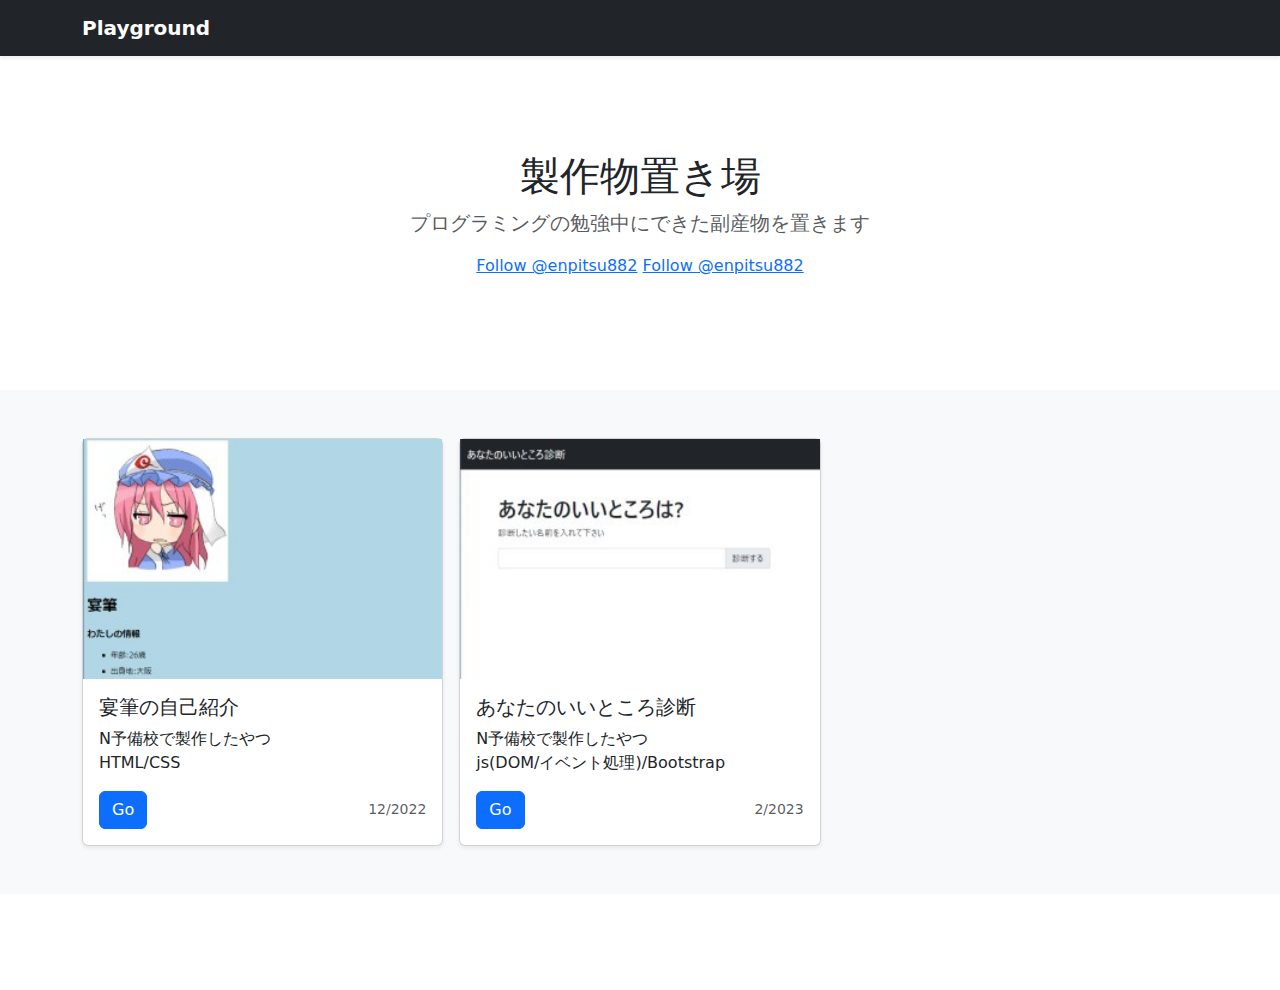
<file: index.html>
<!DOCTYPE html>
<html lang="ja">
<head>
    <meta charset="UTF-8">
    <meta http-equiv="X-UA-Compatible" content="IE=edge">
    <meta name="viewport" content="width=device-width, initial-scale=1.0">
    <title>Playground</title>
    <!-- <link rel="stylesheet" href="stylesheet.css"> -->
    <link rel="canonical" href="https://getbootstrap.com/docs/5.0/examples/album/">

    <!-- Bootstrap core CSS -->
    <link href="https://cdn.jsdelivr.net/npm/bootstrap@5.0.2/dist/css/bootstrap.min.css" rel="stylesheet">
    <style>
      .bd-placeholder-img {
        font-size: 1.125rem;
        text-anchor: middle;
        -webkit-user-select: none;
        -moz-user-select: none;
        user-select: none;
      }

      @media (min-width: 768px) {
        .bd-placeholder-img-lg {
          font-size: 3.5rem;
        }
      }
    </style>

</head>
<body>
    <header>
        <div class="navbar navbar-dark bg-dark shadow-sm">
            <div class="container">
                <a class="navbar-brand d-flex align-items-center">
                <strong>Playground</strong>
                </a>
            </div>
        </div>
    </header>
    
    <main>
        <section class="py-5 text-center container">
            <div class="row py-lg-5">
                <div class="col-lg-6 col-md-8 mx-auto">
                    <h1 class="fw-light">製作物置き場</h1>
                    <p class="lead text-muted">プログラミングの勉強中にできた副産物を置きます</p>
                    <p>
                    <a href="https://twitter.com/enpitsu882?ref_src=twsrc%5Etfw" class="twitter-follow-button" data-show-count="false">Follow @enpitsu882</a><script async src="https://platform.twitter.com/widgets.js" charset="utf-8"></script>
                    <a class="github-button" href="https://github.com/enpitsu882" data-color-scheme="no-preference: light; light: light; dark: dark;" aria-label="Follow @enpitsu882 on GitHub">Follow @enpitsu882</a>
                    </p>
                </div>
            </div>
        </section>

        <div class="album py-5 bg-light">
            <div class="container">
                <div class="row row-cols-1 row-cols-sm-2 row-cols-md-3 g-3">

                    <div class="col">
                        <div class="card shadow-sm">
                            <img src="image/self-introduction.jpg" alt="あなたのいいところ診断">
                            <div class="card-body">
                                <h5 class="card-title">宴筆の自己紹介</h5>
                                <p class="card-text">
                                    N予備校で製作したやつ<br>
                                    HTML/CSS
                                </p>
                                <div class="d-flex justify-content-between align-items-center">
                                    <a href="n-yobikoku/Introduction-to-Programming-in-2022/chapter1-Getting-Started/self-introduction/self-introduction.html" class="btn btn-primary" 
                                    target="_blank" rel="noopener noreferrer">Go</a>
                                    <small class="text-muted">12/2022</small>
                                </div>
                            </div>
                        </div>
                    </div>

                    <div class="col">
                        <div class="card shadow-sm">
                            <img src="image/assessment.jpg" alt="あなたのいいところ診断">
                            <div class="card-body">
                                <h5 class="card-title">あなたのいいところ診断</h5>
                                <p class="card-text">
                                    N予備校で製作したやつ<br>
                                    js(DOM/イベント処理)/Bootstrap
                                </p>
                                <div class="d-flex justify-content-between align-items-center">
                                    <a href="n-yobikoku/Introduction-to-Programming-in-2022/chapter1-Getting-Started/assessment/assessment.html" class="btn btn-primary" 
                                    target="_blank" rel="noopener noreferrer">Go</a>
                                    <small class="text-muted">2/2023</small>
                                </div>
                            </div>
                        </div>
                    </div>

                </div>
            </div>
        </div>

    </main>

    <footer class="text-muted py-5">

    </footer>

    <script async defer src="https://buttons.github.io/buttons.js"></script>
</body>
</html>
</file>
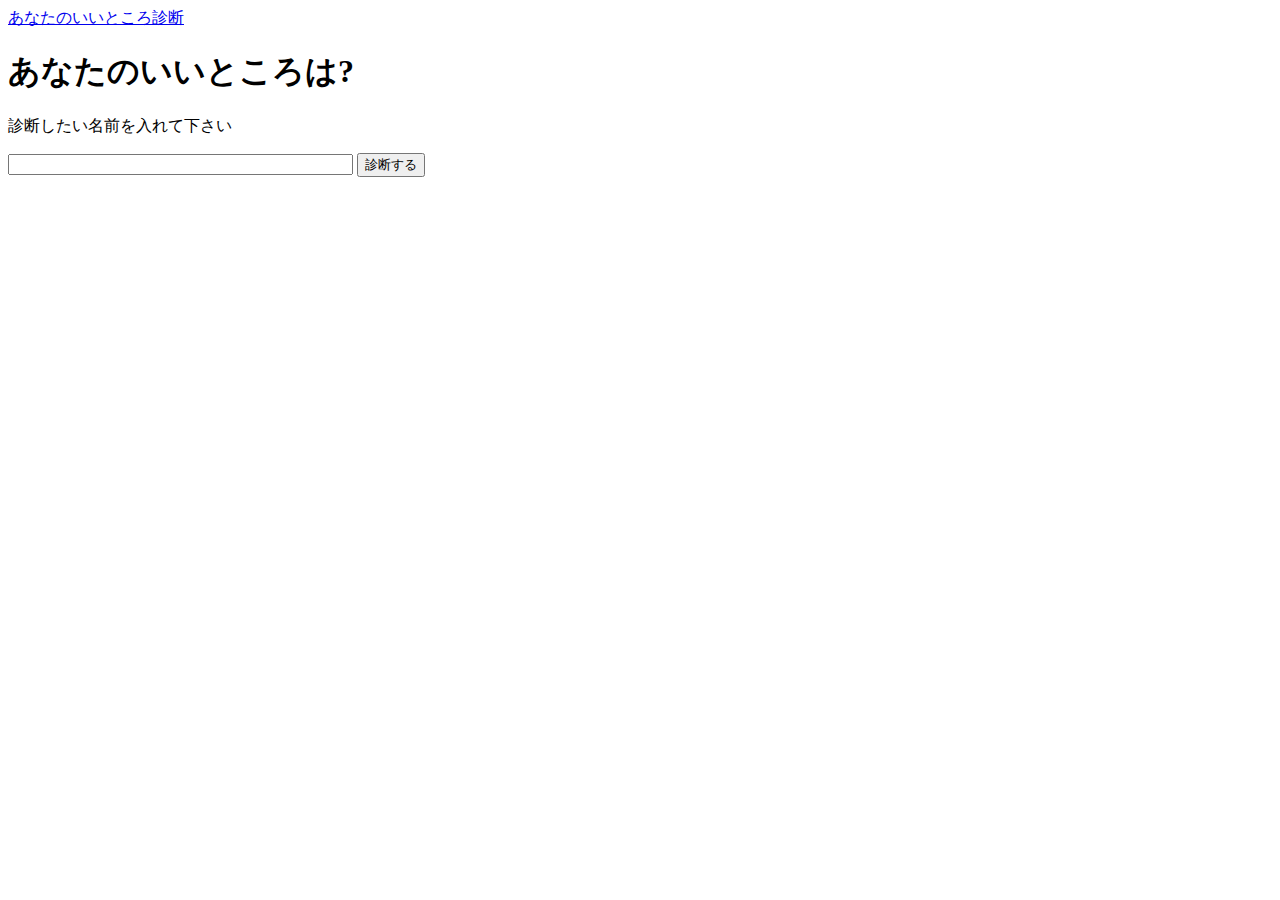
<file: assessment/assessment.html>
<!DOCTYPE html>
<html lang="ja">
  <head>
    <meta charset="UTF-8">
    <meta name="twitter:card" content="summary">
    <meta property="og:url" content="https://enpitsu882.github.io/assessment/assessment.html">
    <meta property="og:title" content="あなたのいいところ診断">
    <meta property="og:description" content="N予備校プログラミング入門コースで制作した、「あなたのいいところ診断」サイトです。">
    <meta name="viewport" content="width=device-width, initial-scale=1.0">
    <link href="https://cdn.jsdelivr.net/npm/bootstrap@5.0.2/dist/css/bootstrap.min.css" rel="stylesheet" integrity="sha384-EVSTQN3/azprG1Anm3QDgpJLIm9Nao0Yz1ztcQTwFspd3yD65VohhpuuCOmLASjC" crossorigin="anonymous">
    <title>宴筆が作ったあなたのいいところ診断</title>
  </head>
  <body>
    <header>
      <nav class="navbar navbar-dark bg-dark">
        <div class="container-fluid">
          <a href="#" class="navbar-brand">あなたのいいところ診断</a>
        </div>
      </nav>
    </header>

    <div class="container pt-5">
      <h1>あなたのいいところは?</h1>
      <p>診断したい名前を入れて下さい</p>

      <div class="input-group mb-3" style="max-width: 500px;">
        <input type="text" class="form-control" id="user-name" size="40" maxlength="20">
        <button class="input-group-text" id="assessment">診断する</button>
      </div>

      <div id="result-area"></div>
      <div id="tweet-area" class="mt-3"></div>
      <script src="assessment.js"></script>
    </div>

    
  </body>
</html>
</file>
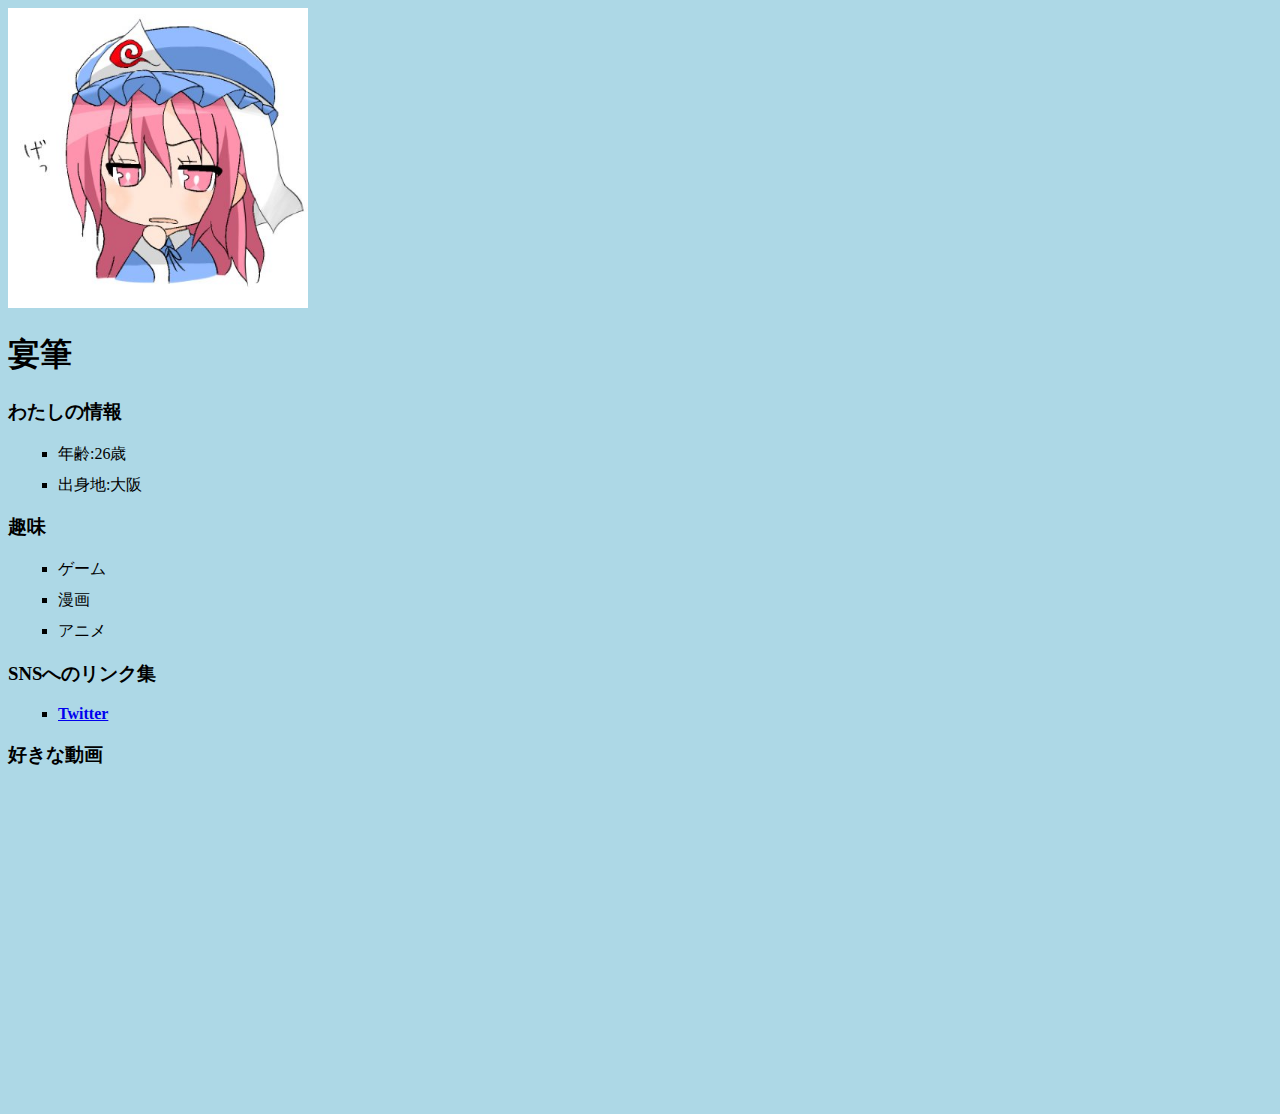
<file: self-introduction/self-introduction.html>
<!DOCTYPE html>
<html lang="ja">
<head>
    <meta charset="UTF-8">
    <meta http-equiv="X-UA-Compatible" content="IE=edge">
    <meta name="viewport" content="width=device-width, initial-scale=1.0">
    <title>宴筆の自己紹介</title>
    <link rel="stylesheet" href="self-introduction.css">
</head>
<body>
    <img src="../image/enpitsu_icon.jpg" alt="アイコン" width="300">
    <h1>宴筆</h1>

    <h3>わたしの情報</h3>
    <ul>
        <li>年齢:26歳</li>
        <li>出身地:大阪</li>
    </ul>

    <h3>趣味</h3>
    <ul>
        <li>ゲーム</li>
        <li>漫画</li>
        <li>アニメ</li>
    </ul>

    <h3>SNSへのリンク集</h3>
    <ul>
        <li><a href="https://twitter.com/enpitsu882">Twitter</a></li>
    </ul>

    <h3>好きな動画</h3>
    <iframe 
        width="560" 
        height="315" 
        src="https://www.youtube.com/embed/AlleGJ5mRUM" 
        title="YouTube video player" 
        frameborder="0" 
        allow="accelerometer; autoplay; clipboard-write; encrypted-media; gyroscope; picture-in-picture" 
        allowfullscreen
    ></iframe>
</body>
</html>
</file>
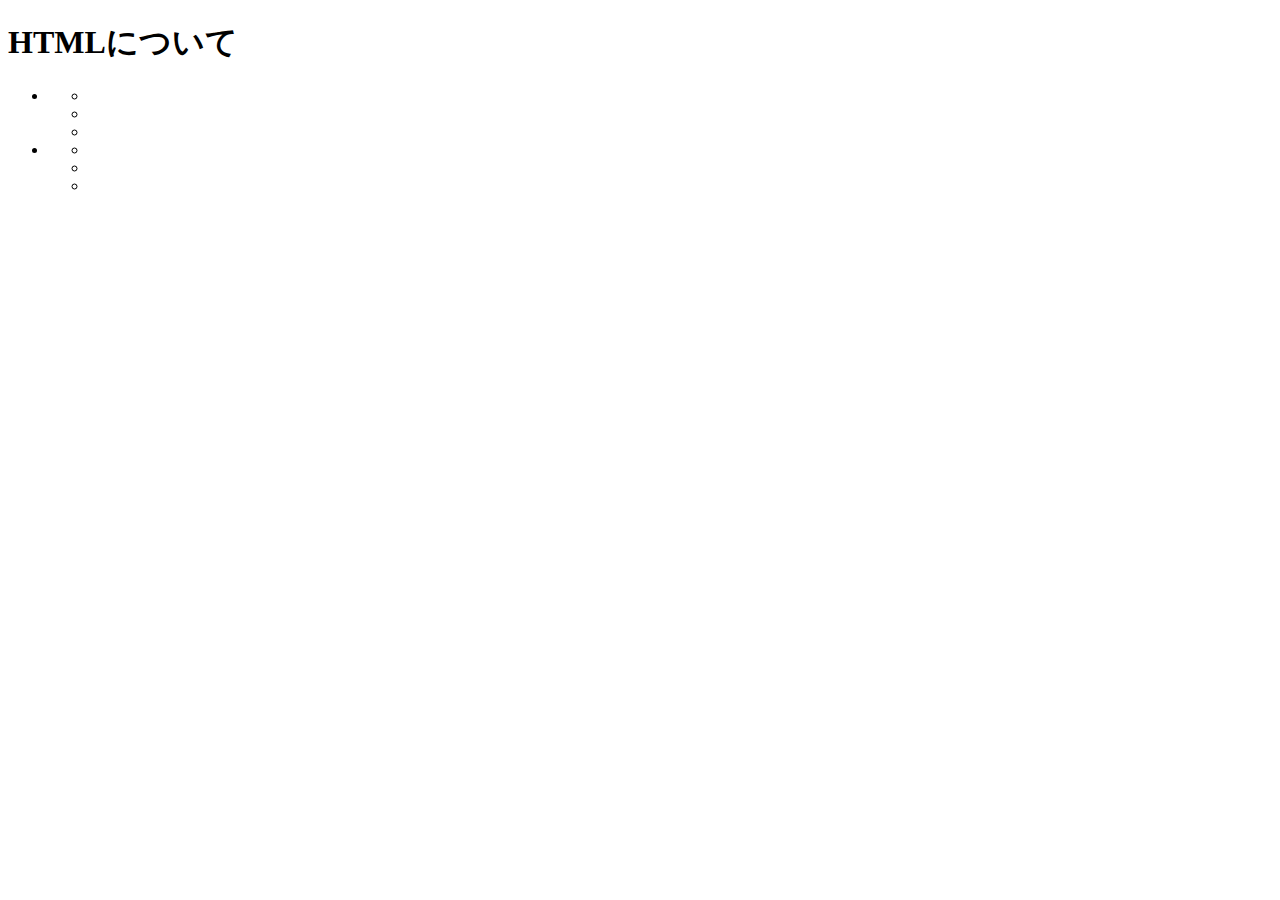
<file: n-yobikoku/js-grammar/tags.html>
<!DOCTYPE html>
<html lang="ja">
<head>
    <meta charset="UTF-8">
    <meta http-equiv="X-UA-Compatible" content="IE=edge">
    <meta name="viewport" content="width=device-width, initial-scale=1.0">
    <title>HTMLについて</title>
</head>
<body>
    <h1>HTMLについて</h1>
    <ul>
        <li>
            <ul>
                <li></li>
                <li></li>
                <li></li>
            </ul>
        </li>
        <li>
            <ul>
                <li></li>
                <li></li>
                <li></li>
            </ul>
        </li>
    </ul>
</body>
</html>
</file>
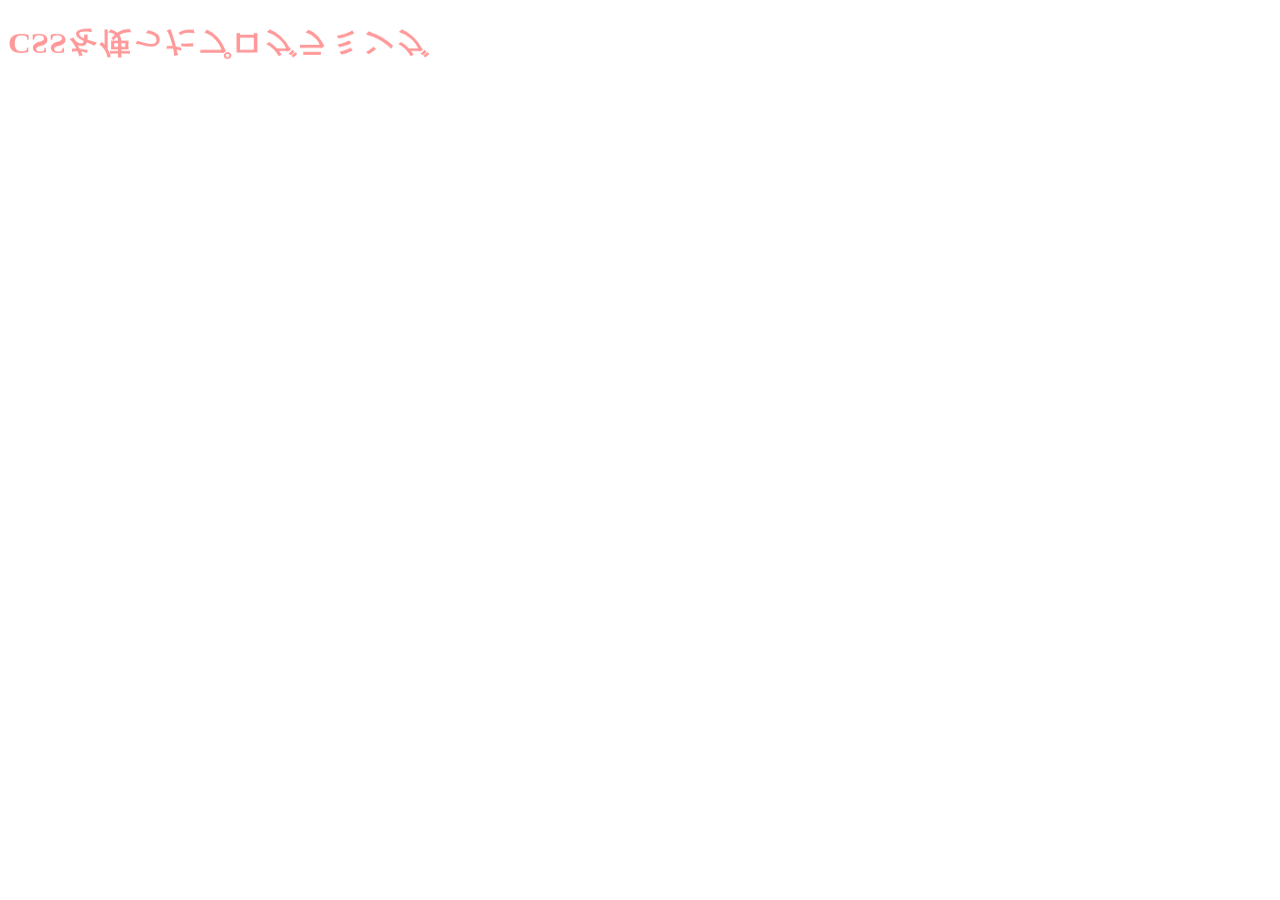
<file: n-yobikoku/css-study/css-programming/css-programming.html>
<!DOCTYPE html>
<html lang="ja">
<head>
    <meta charset="UTF-8">
    <meta http-equiv="X-UA-Compatible" content="IE=edge">
    <meta name="viewport" content="width=device-width, initial-scale=1.0">
    <title>CSSを使ったプログラミング</title>
    <link rel="stylesheet" href="css-programming.css">
</head>
<body>
    <h1 id="header" class="face">CSSを使ったプログラミング</h1>
    <script src="animation.js"></script>
</body>
</html>
</file>
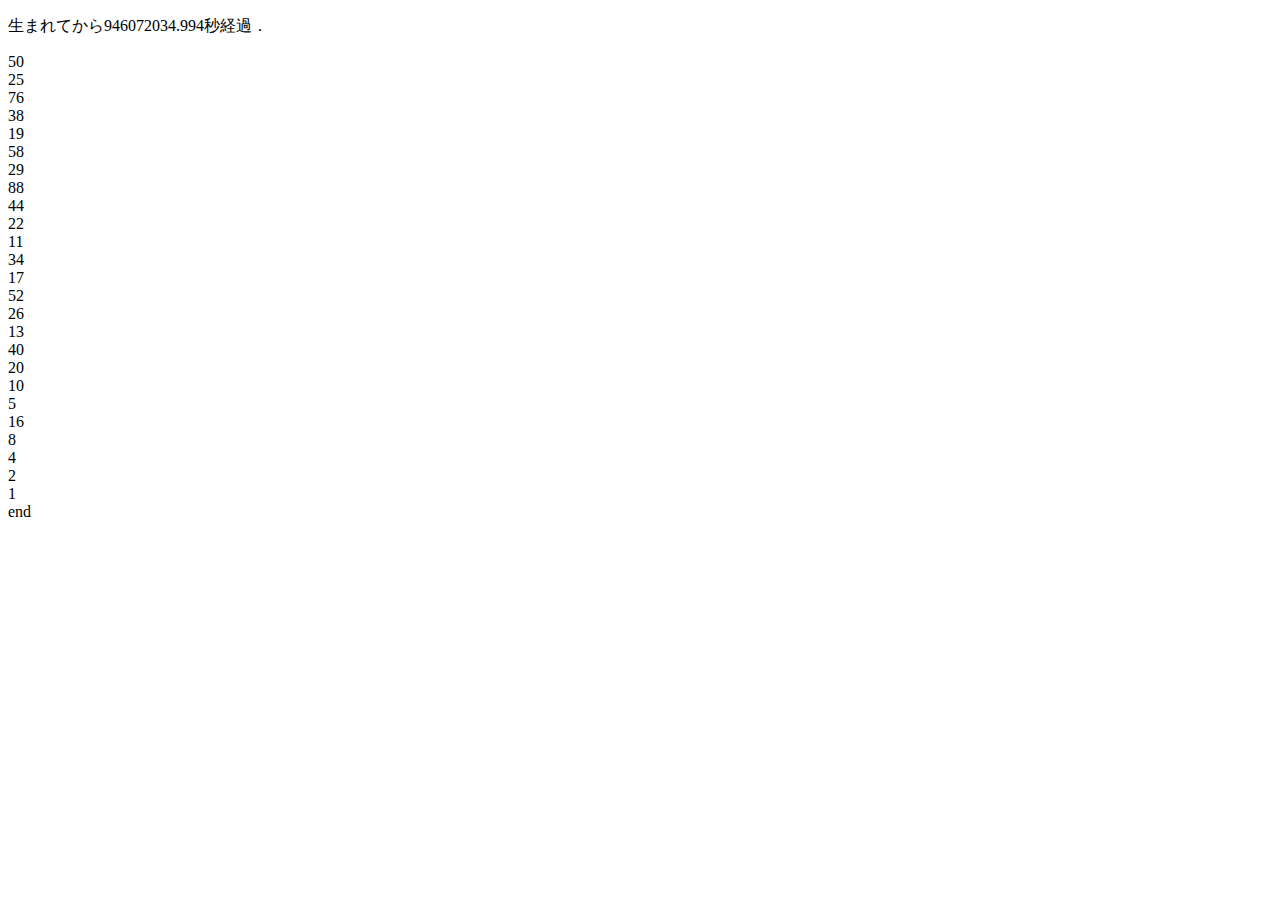
<file: n-yobikoku/js-grammar/js-function/js-function.html>
<!DOCTYPE html>
<html lang="ja">
<head>
    <meta charset="UTF-8">
    <meta http-equiv="X-UA-Compatible" content="IE=edge">
    <meta name="viewport" content="width=device-width, initial-scale=1.0">
    <title>JavaScriptの関数</title>
</head>
<body>
    <p id="birth-time"></p>
    <script src="function.js"></script>
    <script src="function2.js"></script>
</body>
</html>
</file>
<file: self-introduction/self-introduction.css>
body {
    background-color: lightblue;
}

li {
    list-style-type: square;
    margin: 10px;
}

a {
    font-weight: bold;
}
</file>
<file: n-yobikoku/css-study/css-programming/css-programming.css>
.face {
    color: darkblue;
}

.back {
    color: red;
    opacity: 0.4;
}
</file>
